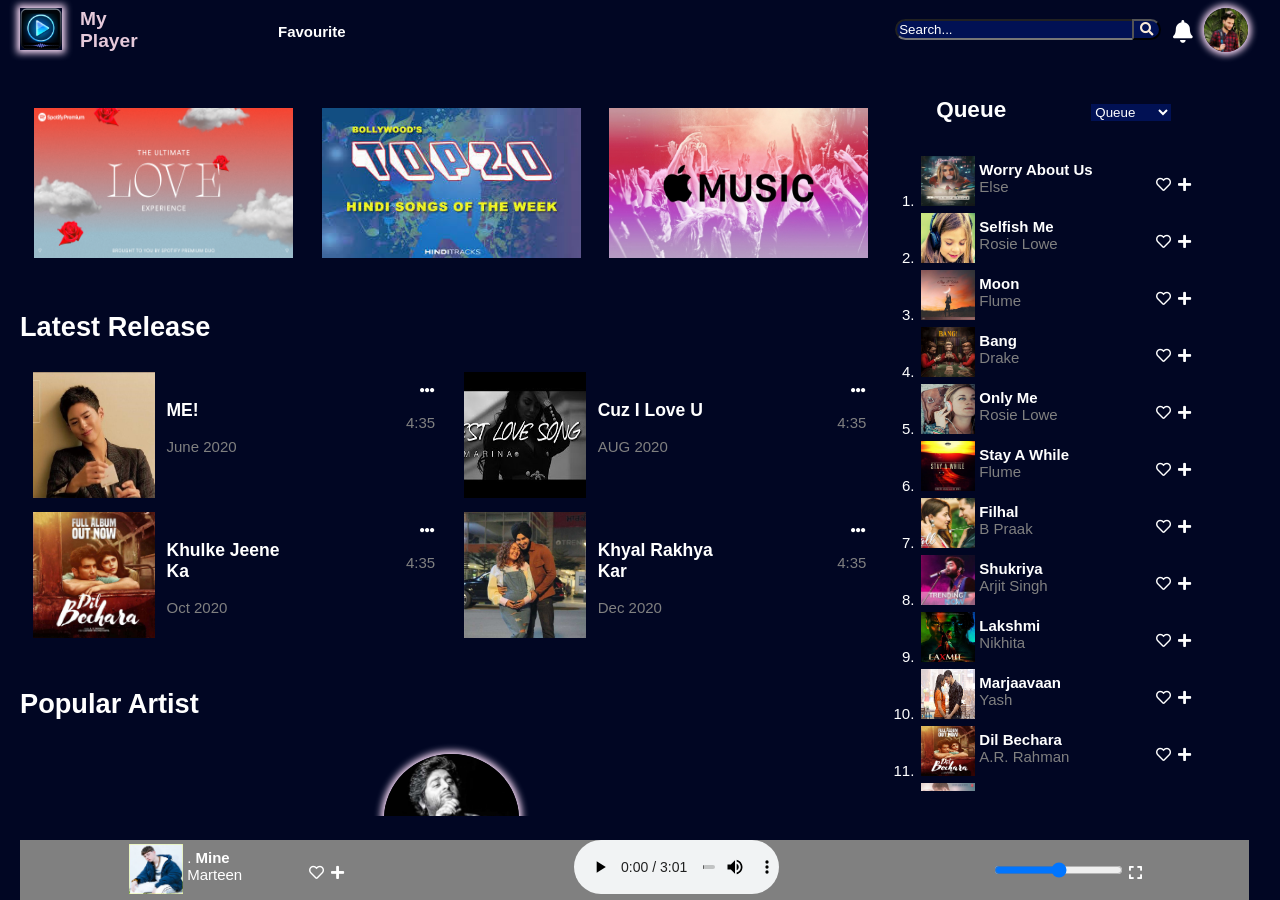
<file: index.html>
<!DOCTYPE html>
<html>
<head>
	<title>My Player</title>
	<!-- favicon -->
	<link rel="shortcut icon" type="image/x-icon" href="Images\music player logo.png">
	<!-- viewport meta tag for responsive design -->
	<meta charset="utf-8" name="viewport" content="width=device-width, initial-scale=1">
	<!-- CDN of font awesome for icon -->
	<link rel="stylesheet" href="https://use.fontawesome.com/releases/v5.5.0/css/all.css" integrity="sha384-B4dIYHKNBt8Bc12p+WXckhzcICo0wtJAoU8YZTY5qE0Id1GSseTk6S+L3BlXeVIU" crossorigin="anonymous">
	<!-- CDN of animate.css for animation -->
	<link
    rel="stylesheet"
    href="https://cdnjs.cloudflare.com/ajax/libs/animate.css/4.1.1/animate.min.css"
  />
	<!-- CSS file -->
	<link rel="stylesheet" type="text/css" href="Music-player.css">
</head>

<body>

	<header>
		<div id="header-container">

			<div id="left-part">
				<div id="music-logo-container">
					<div id="music-logo" class="common-box-shadow">
						<img src="Images\71pWU3VBc7L.png" alt="LOGO">
					</div>
					<div id="music-name">
						 My Player
					</div>
				</div>
				<div id="fovourite-container"> <p> Favourite </p> </div>
			</div>

			<div id="right-part">
				<div id="search-container">
					<form>
						<div>
							<input type="text" name="search" id="search" placeholder="Search...">
							<button type="submit"> <i class="fas fa-search"></i> </button>
						</div>
					</form>
				</div>
				<div id="bell-icon-container">
					<i class="fas fa-bell"></i>
				</div>
				<div id="dp-container">
					<img class="common-box-shadow" src="Images\profilepic.jpg" alt="DP">
				</div>
			</div>

		</div>
		<div id="bar">
			<a href="#aside"><i class="fas fa-bars"></i></a>
		</div>
	</header>

	<div id="content">
		<main>
			<section id="top">
				<div>
					<img src="Images\share_asset.png" alt="image">
				</div>
				<div>
					<img src="Images\images.jpg" alt="image">
				</div>
				<div>
					<img src="Images\apple-music.jpg" alt="image">
				</div>
			</section>


			<section id="latest-release">
				<div>
					<h1>Latest Release</h1>
				</div>
				<div class ="section-container">
					<div class="background-color-on-hovering">
						<div class="song-container">
							<div class="song-image">
								<img src="Images\640_maxresdefault_(1)_2020_08_11_17_20_04.jpg" alt="song-image">
								<div class="common-play-icon-on-hovering">
									<i class="fas fa-play"></i>
								</div>
							</div>
							<div class="song-name">
								<h3>ME!</h3>
								<p class="grey-color">June 2020</p>
							</div>
						</div>
						<div class="time-container">
							<div>
								<i class="fas fa-ellipsis-h"></i>
								<div class="more-option left-align animate__animated animate__zoomIn">
									<!-- <div class="right-align"><a href=""> <span>X</span> </a> <hr></div> -->
								
									<ul type="none">
										<li> <i class="fas fa-play"></i> Play Now</li>
										<li> <i class="fas fa-plus"></i> Add To Queue</li>
										<li> <i class="fas fa-heart"></i> Add To Favourites</li>
										<li> <i class="fas fa-info-circle"></i> Get Info</li>
									</ul>
								</div>
							</div>
							<p class="grey-color">4:35</p>
						</div>
						
					</div>
					<div class="background-color-on-hovering">
						<div class="song-container">
							<div class="song-image">
								<img src="Images\hqdefault.jpg" alt="song-image">
								<div class="common-play-icon-on-hovering">
									<i class="fas fa-play"></i>
								</div>
							</div>
							<div class="song-name">
								<h3>Cuz I Love U</h3>
								<p class="grey-color">AUG 2020</p>
							</div>
						</div>
						<div class="time-container">
							<div>
								<i class="fas fa-ellipsis-h"></i>
								<div class="more-option left-align animate__animated animate__zoomIn">
									<!-- <div class="right-align"><a href=""> <span>X</span> </a> <hr></div> -->
								
									<ul type="none">
										<li> <i class="fas fa-play"></i> Play Now</li>
										<li> <i class="fas fa-plus"></i> Add To Queue</li>
										<li> <i class="fas fa-heart"></i> Add To Favourites</li>
										<li> <i class="fas fa-info-circle"></i> Get Info</li>
									</ul>
								</div>
							</div>
							<p class="grey-color">4:35</p>
						</div>
					</div>
					<div class="background-color-on-hovering">
						<div class="song-container">
							<div class="song-image">
								<img src="Images\Khulke Jeene Ka Song Image From Movie Dil Bechara.jpg">
								<div class="common-play-icon-on-hovering">
									<i class="fas fa-play"></i>
								</div>
							</div>
							<div class="song-name">
								<h3>Khulke Jeene Ka</h3>
								<p class="grey-color">Oct 2020</p>
							</div>
						</div>
						<div class="time-container">
							<div>
								<i class="fas fa-ellipsis-h"></i>
								<div class="more-option left-align animate__animated animate__zoomIn">
									<!-- <div class="right-align"><a href=""> <span>X</span> </a> <hr></div> -->
								
									<ul type="none">
										<li> <i class="fas fa-play"></i> Play Now</li>
										<li> <i class="fas fa-plus"></i> Add To Queue</li>
										<li> <i class="fas fa-heart"></i> Add To Favourites</li>
										<li> <i class="fas fa-info-circle"></i> Get Info</li>
									</ul>
								</div>
							</div>
							<p class="grey-color">4:35</p>
						</div>
					</div>
					<div class="background-color-on-hovering">
						<div class="song-container">
							<div class="song-image">
								<img src="Images\neha-kakkar1608616332297.jpg" alt="song-image">
								<div class="common-play-icon-on-hovering">
									<i class="fas fa-play"></i>
								</div>
							</div>
							<div class="song-name">
								<h3>Khyal Rakhya Kar</h3>
								<p class="grey-color">Dec 2020</p>
							</div>
						</div>
						<div class="time-container">
							<div>
								<i class="fas fa-ellipsis-h"></i>
								<div class="more-option left-align animate__animated animate__zoomIn">
									<!-- <div class="right-align"><a href=""> <span>X</span> </a> <hr></div> -->
								
									<ul type="none">
										<li> <i class="fas fa-play"></i> Play Now</li>
										<li> <i class="fas fa-plus"></i> Add To Queue</li>
										<li> <i class="fas fa-heart"></i> Add To Favourites</li>
										<li> <i class="fas fa-info-circle"></i> Get Info</li>
									</ul>
								</div>
							</div>
							<p class="grey-color">4:35</p>
						</div>
					</div>
				</div>
			</section>


			<section id="popular-artist">
				<div>
					<h1> Popular Artist </h1>
				</div>
				<div class="common-container-of-main">
					<div class="center-align">
						<div class="image common-hovering-effect">
							<img class="common-box-shadow" src="Images\gettyimages-923478172.jpg" alt="image of artist">
							<a href="Linked screens\Popular Artist.html">
								<div class="common-play-icon-on-hovering white-color">
									<i class="fas fa-play"></i>
								</div>
							</a>
						</div>
						<span> <b>Edd Sheeran</b></span>
					</div>
					<div class="center-align">
						<div class="image common-hovering-effect">
							<img class="common-box-shadow" src="Images\eminem-review.jpg" alt="image of artist">
							<a href="Linked screens\Popular Artist.html">
								<div class="common-play-icon-on-hovering white-color">
									<i class="fas fa-play"></i>
								</div>
							</a>
						</div>
						<span> <b>Eminem</b></span>
					</div>
					<div class="center-align">
						<div class="image common-hovering-effect">
							<img class="common-box-shadow" src="Images\Neha-Kakkar-Singer-Wallpaper-18862.jpg" alt="image of artist">
							<a href="Linked screens\Popular Artist.html">
								<div class="common-play-icon-on-hovering white-color">
									<i class="fas fa-play"></i>
								</div>
							</a>
						</div>
						<span> <b>Neha Kakkar</b></span>
					</div>
					<div class="center-align">
						<div class="image common-hovering-effect">
							<img class="common-box-shadow" src="Images\unnamed.jpg" alt="image of artist">
							<a href="Linked screens\Popular Artist.html">
								<div class="common-play-icon-on-hovering white-color">
									<i class="fas fa-play"></i>
								</div>
							</a>
						</div>
						<span> <b>justin Bieber</b></span>
					</div>
					<div class="center-align">
						<div class="image common-hovering-effect">
							<img class="common-box-shadow" src="Images\image.jpg" alt="image of artist">
							<a href="Linked screens\Popular Artist.html">
								<div class="common-play-icon-on-hovering white-color">
									<i class="fas fa-play"></i>
								</div>
							</a>
						</div>
						<span> <b>Taylor Swift</b></span>
					</div>
					<div class="center-align">
						<div class="image common-hovering-effect">
							<img class="common-box-shadow" src="Images\pjimage-1524659025.jpg" alt="image of artist">
							<a href="Linked screens\Popular Artist.html">
								<div class="common-play-icon-on-hovering white-color">
									<i class="fas fa-play"></i>
								</div>
							</a>
						</div>
						<span> <b>Arjit Singh</b></span>
					</div>
				</div>
			</section>


			<section id="mood">
				<div class="grey-color">
					Swipe left to see more...--->>
				</div>
				<div class="overflowing-container">
					<div>
						<img src="Images\party.jpg" alt="party image">
						<p><b>Party</b></p>
					</div>
					<div>
						<img src="Images\road trip.jpg" alt="road trip image">
						<p><b>Road Trip</b></p>
					</div>
					<div>
						<img src="Images\dance.jpeg" alt="dance image">
						<p><b>Dance</b></p>
					</div>
					<div>
						<img src="Images\electronic.jpg" alt="electronic image">
						<p><b>Electric</b></p>
					</div>
					<div>
						<img src="Images\cool.jpg" alt="cool image">
						<p><b>Cool</b></p>
					</div>
				</div>
			</section>


			<section id="latest-english">
				<div>
					<h1> Latest English </h1>
				</div>
				<div class="common-container-of-main">
					<div>
						<div class="image common-hovering-effect">
							<img src="Images\300x300.jpg" alt="image of artist">
							<div class="common-play-icon-on-hovering">
								<i class="fas fa-play"></i>
							</div>
						</div>
						<span> <b>Stay A While</b></span> <br>
						<span class="grey-color">Dec 2020</span>
					</div>
					<div>
						<div class="image common-hovering-effect">
							<img src="Images\shutterstock_1619586861.jpg" alt="image of artist">
							<div class="common-play-icon-on-hovering">
								<i class="fas fa-play"></i>
							</div>
						</div>
						<span> <b>Only Me</b></span> <br>
						<span class="grey-color">Jan 2021</span>
					</div>
					<div>
						<div class="image common-hovering-effect">
							<img src="Images\170x170bb.png" alt="image of artist">
							<div class="common-play-icon-on-hovering">
								<i class="fas fa-play"></i>
							</div>
						</div>
						<span> <b>Bang</b></span> <br>
						<span class="grey-color">Dec 2020</span>
					</div>
					<div>
						<div class="image common-hovering-effect">
							<img src="Images\artworks-000228933396-f040rd-t500x500.jpg" alt="image of artist">
							<div class="common-play-icon-on-hovering">
								<i class="fas fa-play"></i>
							</div>
						</div>
						<span> <b>Moon</b></span> <br>
						<span class="grey-color">Jan 2021</span>
					</div>
					<div>
						<div class="image common-hovering-effect">
							<img src="Images\song-requests.jpg" alt="image of artist">
							<div class="common-play-icon-on-hovering">
								<i class="fas fa-play"></i>
							</div>
						</div>
						<span> <b>Selfish Me</b></span> <br>
						<span class="grey-color">Dec 2020</span>
					</div>
					<div>
						<div class="image common-hovering-effect">
							<img src="Images\break.jpg" alt="image of artist">
							<div class="common-play-icon-on-hovering">
								<i class="fas fa-play"></i>
							</div>
						</div>
						<span> <b>Break My Heart</b></span> <br>
						<span class="grey-color">Nov 2020</span>
					</div>
				</div>
			</section>


			<section id="latest-hindi">
				<div>
					<h1> Latest Hindi </h1>
				</div>
				<div class="common-container-of-main">
					<div>
						<div class="image common-hovering-effect">
							<img src="Images\freepressjournal_2019-11_df82d6e8-4a4d-4e8f-95b4-62842b6244fb_Untitled__2_.jpg" alt="image of artist">
							<div class="common-play-icon-on-hovering">
								<i class="fas fa-play"></i>
							</div>
						</div>
						<span> <b>Filhal</b></span> <br>
						<span class="grey-color">Jan 2020</span>
					</div>
					<div>
						<div class="image common-hovering-effect">
							<img src="Images\images (1).jpg" alt="image of artist">
							<div class="common-play-icon-on-hovering">
								<i class="fas fa-play"></i>
							</div>
						</div>
						<span> <b>Shukriya</b></span> <br>
						<span class="grey-color">Sept 2020</span>
					</div>
					<div>
						<div class="image common-hovering-effect">
							<img src="Images\laxmii-bomb-696x783.jpg" alt="image of artist">
							<div class="common-play-icon-on-hovering">
								<i class="fas fa-play"></i>
							</div>
						</div>
						<span> <b>Lakshmi</b></span> <br>
						<span class="grey-color">Nov 2020</span>
					</div>
					<div>
						<div class="image common-hovering-effect">
							<img src="Images\Aiyaary1.jpg" alt="image of artist">
							<div class="common-play-icon-on-hovering">
								<i class="fas fa-play"></i>
							</div>
						</div>
						<span> <b>Marjaavaan</b></span> <br>
						<span class="grey-color">Jan 2020</span>
					</div>
					<div>
						<div class="image common-hovering-effect">
							<img src="Images\Khulke Jeene Ka Song Image From Movie Dil Bechara.jpg" alt="image of artist">
							<div class="common-play-icon-on-hovering">
								<i class="fas fa-play"></i>
							</div>
						</div>
						<span> <b>Dil Bechara</b></span> <br>
						<span class="grey-color">Oct 2020</span>
					</div>
					<div>
						<div class="image common-hovering-effect">
							<img src="Images\id3Picture_797999819.jpg" alt="image of artist">
							<div class="common-play-icon-on-hovering">
								<i class="fas fa-play"></i>
							</div>
						</div>
						<span> <b>Pachtaoge</b></span> <br>
						<span class="grey-color">Feb 2020</span>
					</div>
				</div>
			</section>

		</main>

		<aside id="aside" class="animate__animated animate__zoomIn">
			<div id="playlist-header">
				<div id="queue">
					<h1> Queue </h1>
				</div>
				<div id="playlist-option">
					<select>
						<option selected> Queue </option>
						<option> Playlists </option>
						<option> Favourites </option>
					</select>
				</div>
				<div id="close-tab">
					<a href=""><span> X </span></a>
				</div>
			</div>

			<div id="playlist-container">
				<ol>
					<li>
					<div class="playlist background-color-on-hovering">
						<div class="playlist-song-container">
							<div class="playlist-image">
								<img src="Images\break.jpg" alt="image">
								<div class="common-play-icon-on-hovering">
									<i class="fas fa-play"></i>
								</div>
							</div>
							<div class="playlist-name">
								<b>Worry About Us</b> <br>
								<span class="grey-color"> Else </span>
							</div>
						</div>
						<div class="playlist-add-to">
							<i class="far fa-heart"></i>
							<i class="fas fa-plus"></i>
						</div>
					</div>
					</li>

					<li>
					<div class="playlist background-color-on-hovering">
						<div class="playlist-song-container">
							<div class="playlist-image">
								<img src="Images\song-requests.jpg" alt="image">
								<div class="common-play-icon-on-hovering">
									<i class="fas fa-play"></i>
								</div>
							</div>
							<div class="playlist-name">
								<b>Selfish Me</b> <br>
								<span class="grey-color"> Rosie Lowe </span>
							</div>
						</div>
						<div class="playlist-add-to">
							<i class="far fa-heart"></i>
							<i class="fas fa-plus"></i>
						</div>
					</div>
					</li>

					<li>
					<div class="playlist background-color-on-hovering">
						<div class="playlist-song-container">
							<div class="playlist-image">
								<img src="Images\artworks-000228933396-f040rd-t500x500.jpg" alt="image">
								<div class="common-play-icon-on-hovering">
									<i class="fas fa-play"></i>
								</div>
							</div>
							<div class="playlist-name">
								<b>Moon</b> <br>
								<span class="grey-color"> Flume </span>
							</div>
						</div>
						<div class="playlist-add-to">
							<i class="far fa-heart"></i>
							<i class="fas fa-plus"></i>
						</div>
					</div>
					</li>

					<li>
					<div class="playlist background-color-on-hovering">
						<div class="playlist-song-container">
							<div class="playlist-image">
								<img src="Images\170x170bb.png" alt="image">
								<div class="common-play-icon-on-hovering">
									<i class="fas fa-play"></i>
								</div>
							</div>
							<div class="playlist-name">
								<b>Bang</b> <br>
								<span class="grey-color"> Drake </span>
							</div>
						</div>
						<div class="playlist-add-to">
							<i class="far fa-heart"></i>
							<i class="fas fa-plus"></i>
						</div>
					</div>
					</li>

					<li>
					<div class="playlist background-color-on-hovering">
						<div class="playlist-song-container">
							<div class="playlist-image">
								<img src="Images\shutterstock_1619586861.jpg" alt="image">
								<div class="common-play-icon-on-hovering">
									<i class="fas fa-play"></i>
								</div>
							</div>
							<div class="playlist-name">
								<b>Only Me</b> <br>
								<span class="grey-color"> Rosie Lowe </span>
							</div>
						</div>
						<div class="playlist-add-to">
							<i class="far fa-heart"></i>
							<i class="fas fa-plus"></i>
						</div>
					</div>
					</li>

					<li>
					<div class="playlist background-color-on-hovering">
						<div class="playlist-song-container">
							<div class="playlist-image">
								<img src="Images\300x300.jpg" alt="image">
								<div class="common-play-icon-on-hovering">
									<i class="fas fa-play"></i>
								</div>
							</div>
							<div class="playlist-name">
								<b>Stay A While</b> <br>
								<span class="grey-color"> Flume </span>
							</div>
						</div>
						<div class="playlist-add-to">
							<i class="far fa-heart"></i>
							<i class="fas fa-plus"></i>
						</div>
					</div>
					</li>

					<li>
					<div class="playlist background-color-on-hovering">
						<div class="playlist-song-container">
							<div class="playlist-image">
								<img src="Images\freepressjournal_2019-11_df82d6e8-4a4d-4e8f-95b4-62842b6244fb_Untitled__2_.jpg" alt="image">
								<div class="common-play-icon-on-hovering">
									<i class="fas fa-play"></i>
								</div>
							</div>
							<div class="playlist-name">
								<b>Filhal</b> <br>
								<span class="grey-color"> B Praak </span>
							</div>
						</div>
						<div class="playlist-add-to">
							<i class="far fa-heart"></i>
							<i class="fas fa-plus"></i>
						</div>
					</div>
					</li>

					<li>
					<div class="playlist background-color-on-hovering">
						<div class="playlist-song-container">
							<div class="playlist-image">
								<img src="Images\images (1).jpg" alt="image">
								<div class="common-play-icon-on-hovering">
									<i class="fas fa-play"></i>
								</div>
							</div>
							<div class="playlist-name">
								<b>Shukriya</b> <br>
								<span class="grey-color"> Arjit Singh </span>
							</div>
						</div>
						<div class="playlist-add-to">
							<i class="far fa-heart"></i>
							<i class="fas fa-plus"></i>
						</div>
					</div>
					</li>

					<li>
					<div class="playlist background-color-on-hovering">
						<div class="playlist-song-container">
							<div class="playlist-image">
								<img src="Images\laxmii-bomb-696x783.jpg" alt="image">
								<div class="common-play-icon-on-hovering">
									<i class="fas fa-play"></i>
								</div>
							</div>
							<div class="playlist-name">
								<b>Lakshmi</b> <br>
								<span class="grey-color"> Nikhita </span>
							</div>
						</div>
						<div class="playlist-add-to">
							<i class="far fa-heart"></i>
							<i class="fas fa-plus"></i>
						</div>
					</div>
					</li>

					<li>
					<div class="playlist background-color-on-hovering">
						<div class="playlist-song-container">
							<div class="playlist-image">
								<img src="Images\Aiyaary1.jpg" alt="image">
								<div class="common-play-icon-on-hovering">
									<i class="fas fa-play"></i>
								</div>
							</div>
							<div class="playlist-name">
								<b>Marjaavaan</b> <br>
								<span class="grey-color"> Yash </span>
							</div>
						</div>
						<div class="playlist-add-to">
							<i class="far fa-heart"></i>
							<i class="fas fa-plus"></i>
						</div>
					</div>
					</li>

					<li>
					<div class="playlist background-color-on-hovering">
						<div class="playlist-song-container">
							<div class="playlist-image">
								<img src="Images\Khulke Jeene Ka Song Image From Movie Dil Bechara.jpg" alt="image">
								<div class="common-play-icon-on-hovering">
									<i class="fas fa-play"></i>
								</div>
							</div>
							<div class="playlist-name">
								<b>Dil Bechara</b> <br>
								<span class="grey-color"> A.R. Rahman </span>
							</div>
						</div>
						<div class="playlist-add-to">
							<i class="far fa-heart"></i>
							<i class="fas fa-plus"></i>
						</div>
					</div>
					</li>

					<li>
					<div class="playlist background-color-on-hovering">
						<div class="playlist-song-container">
							<div class="playlist-image">
								<img src="Images\id3Picture_797999819.jpg" alt="image">
								<div class="common-play-icon-on-hovering">
									<i class="fas fa-play"></i>
								</div>
							</div>
							<div class="playlist-name">
								<b>Pachtaoge</b> <br>
								<span class="grey-color"> Arijit Singh </span>
							</div>
						</div>
						<div class="playlist-add-to">
							<i class="far fa-heart"></i>
							<i class="fas fa-plus"></i>
						</div>
					</div>
					</li>

					<li>
					<div class="playlist background-color-on-hovering">
						<div class="playlist-song-container">
							<div class="playlist-image">
								<img src="Images\neha-kakkar1608616332297.jpg" alt="song-image">
								<div class="common-play-icon-on-hovering">
									<i class="fas fa-play"></i>
								</div>
							</div>
							<div class="playlist-name">
								<b>Khyal Rakhya Kar</b> <br>
								<span class="grey-color"> Neha Kakkar </span>
							</div>
						</div>
						<div class="playlist-add-to">
							<i class="far fa-heart"></i>
							<i class="fas fa-plus"></i>
						</div>
					</div>
					</li>

					<li>
					<div class="playlist background-color-on-hovering">
						<div class="playlist-song-container">
							<div class="playlist-image">
								<img src="Images\640_maxresdefault_(1)_2020_08_11_17_20_04.jpg" alt="song-image">
								<div class="common-play-icon-on-hovering">
									<i class="fas fa-play"></i>
								</div>
							</div>
							<div class="playlist-name">
								<b>ME!</b> <br>
								<span class="grey-color"> Else </span>
							</div>
						</div>
						<div class="playlist-add-to">
							<i class="far fa-heart"></i>
							<i class="fas fa-plus"></i>
						</div>
					</div>
					</li>

				</ol>
			</div>
			
		</aside>
	</div>

	<footer id="footer">
		<div class="playlist">
			<div class="playlist-song-container">
				<div class="playlist-image">
					<img src="Images\marteen.jpg" alt="song-image">
					<div class="common-play-icon-on-hovering">
						<i class="far fa-pause-circle"></i>
					</div>
				</div>
				<div class="playlist-name">.
					<b>Mine</b> <br>
					Marteen
				</div>
			</div>
			<div class="playlist-add-to">
				<i class="far fa-heart"></i>
				<i class="fas fa-plus"></i>
			</div>
		</div>

		<div id="audio">
			<audio controls autoplay>
				<source src="Song\Marteen.mp3" type="audio/mp3">
					Your browser does not support the audio element.
			</audio>
		</div>
			
		<div id="volume">
			<input type="range">
			<i class="fas fa-expand"></i>
		</div>
	</footer>

</body>
</html>
</file>
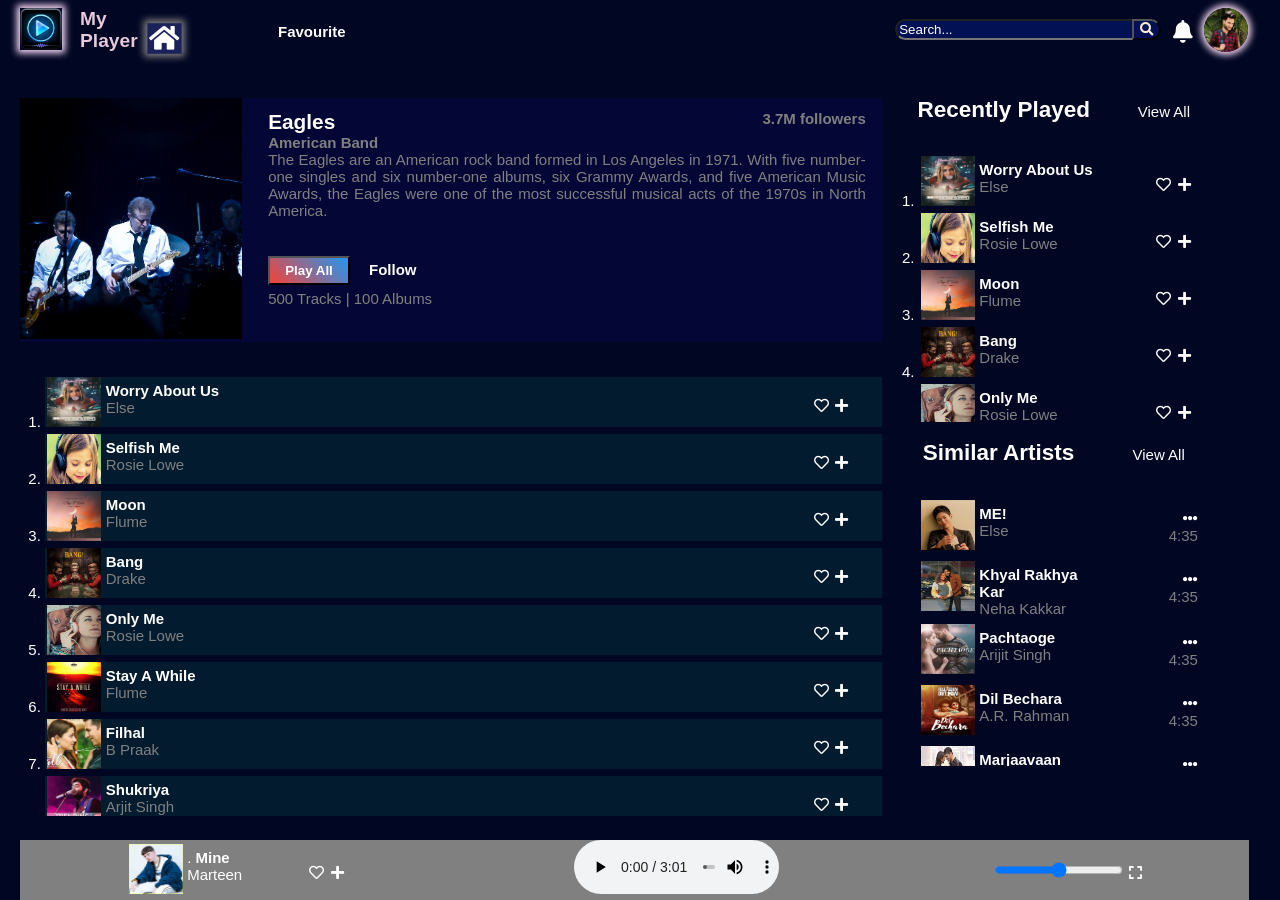
<file: Linked screens/Popular Artist.html>
<!DOCTYPE html>
<html>
<head>
	<title>Popular Artist</title>
	<!-- favicon -->
	<link rel="shortcut icon" type="image/x-icon" href="Images\music player logo.png">
	<!-- viewport meta tag for responsive design -->
	<meta charset="utf-8" name="viewport" content="width=device-width, initial-scale=1">
	<!-- CDN of font awesome for icon -->
	<link rel="stylesheet" href="https://use.fontawesome.com/releases/v5.5.0/css/all.css" integrity="sha384-B4dIYHKNBt8Bc12p+WXckhzcICo0wtJAoU8YZTY5qE0Id1GSseTk6S+L3BlXeVIU" crossorigin="anonymous">
	<!-- CDN of animate.css for animation -->
	<link
    rel="stylesheet"
    href="https://cdnjs.cloudflare.com/ajax/libs/animate.css/4.1.1/animate.min.css"
  />
	<!-- CSS file -->
	<link rel="stylesheet" type="text/css" href="Popular-Artist.css">
</head>

<body>

	<header>
		<div id="header-container">

			<div id="left-part">
				<div id="music-logo-container">
					<div id="music-logo" class="common-box-shadow">
						<img src="Images\71pWU3VBc7L.png" alt="LOGO">
					</div>
					<div id="music-name">
						 My Player
					</div>
				</div>
				<div id="fovourite-container"> <p> Favourite </p> </div>
			</div>

			<div id="right-part">
				<div id="search-container">
					<form>
						<div>
							<input type="text" name="search" id="search" placeholder="Search...">
							<button type="submit"> <i class="fas fa-search"></i> </button>
						</div>
					</form>
				</div>
				<div id="bell-icon-container">
					<i class="fas fa-bell"></i>
				</div>
				<div id="dp-container">
					<img class="common-box-shadow" src="Images\profilepic.jpg" alt="DP">
				</div>
			</div>

		</div>
		<div id="bar">
			<a href="#aside"><i class="fas fa-bars"></i></a>
		</div>
		<!-- <a href="./Music-player.html" id="home" >
			<div class=fas-fa>
				<i class="fas fa-home"></i>
			</div>
		</a> -->
		<div id="home">
			<a href="../Music player.html"><i class="fas fa-home"></i></a>
		</div>
	</header>

	<div id="content">
		<main>
			<section id="about" class="animate__animated animate__zoomIn">
				<div class="section-container">
					<div id="artist-image">
						<img src="Images\Eagles.jpg">
					</div>
					<div id="artist-details">
						<div id="upper-part">
							<div id="band-heading">
								<div id="band-name">
									<b>Eagles</b>
								</div>
								<div class="grey-color"><b>3.7M followers</b></div>
							</div>
							<div id="band-details" class="grey-color">
								<span> <b>American Band</b> </span> <br>
								The Eagles are an American rock band formed in Los Angeles in 1971. With five number-one singles and six number-one albums, six Grammy Awards, and five American Music Awards, the Eagles were one of the most successful musical acts of the 1970s in North America.
							</div>
						</div>
						<div id="lower-part">
							<button type="button"> <b>Play All</b> </button>
							<span> <b>Follow</b> </span> <br>
							<span class="grey-color"> 500 Tracks | 100 Albums</span>
						</div>
					</div>
				</div>
			</section>

			<section id="main-playlist" class="animate__animated animate__zoomIn">
				<div class="playlist-container">
					<ol>
					<li>
					<div class="playlist background-color-on-hovering">
						<div class="playlist-song-container">
							<div class="playlist-image">
								<img src="Images\break.jpg" alt="image">
								<div class="common-play-icon-on-hovering">
									<i class="fas fa-play"></i>
								</div>
							</div>
							<div class="playlist-name">
								<b>Worry About Us</b> <br>
								<span class="grey-color"> Else </span>
							</div>
						</div>
						<div class="playlist-add-to">
							<i class="far fa-heart"></i>
							<i class="fas fa-plus"></i>
						</div>
					</div>
					</li>

					<li>
					<div class="playlist background-color-on-hovering">
						<div class="playlist-song-container">
							<div class="playlist-image">
								<img src="Images\song-requests.jpg" alt="image">
								<div class="common-play-icon-on-hovering">
									<i class="fas fa-play"></i>
								</div>
							</div>
							<div class="playlist-name">
								<b>Selfish Me</b> <br>
								<span class="grey-color"> Rosie Lowe </span>
							</div>
						</div>
						<div class="playlist-add-to">
							<i class="far fa-heart"></i>
							<i class="fas fa-plus"></i>
						</div>
					</div>
					</li>

					<li>
					<div class="playlist background-color-on-hovering">
						<div class="playlist-song-container">
							<div class="playlist-image">
								<img src="Images\artworks-000228933396-f040rd-t500x500.jpg" alt="image">
								<div class="common-play-icon-on-hovering">
									<i class="fas fa-play"></i>
								</div>
							</div>
							<div class="playlist-name">
								<b>Moon</b> <br>
								<span class="grey-color"> Flume </span>
							</div>
						</div>
						<div class="playlist-add-to">
							<i class="far fa-heart"></i>
							<i class="fas fa-plus"></i>
						</div>
					</div>
					</li>

					<li>
					<div class="playlist background-color-on-hovering">
						<div class="playlist-song-container">
							<div class="playlist-image">
								<img src="Images\170x170bb.png" alt="image">
								<div class="common-play-icon-on-hovering">
									<i class="fas fa-play"></i>
								</div>
							</div>
							<div class="playlist-name">
								<b>Bang</b> <br>
								<span class="grey-color"> Drake </span>
							</div>
						</div>
						<div class="playlist-add-to">
							<i class="far fa-heart"></i>
							<i class="fas fa-plus"></i>
						</div>
					</div>
					</li>

					<li>
					<div class="playlist background-color-on-hovering">
						<div class="playlist-song-container">
							<div class="playlist-image">
								<img src="Images\shutterstock_1619586861.jpg" alt="image">
								<div class="common-play-icon-on-hovering">
									<i class="fas fa-play"></i>
								</div>
							</div>
							<div class="playlist-name">
								<b>Only Me</b> <br>
								<span class="grey-color"> Rosie Lowe </span>
							</div>
						</div>
						<div class="playlist-add-to">
							<i class="far fa-heart"></i>
							<i class="fas fa-plus"></i>
						</div>
					</div>
					</li>

					<li>
					<div class="playlist background-color-on-hovering">
						<div class="playlist-song-container">
							<div class="playlist-image">
								<img src="Images\300x300.jpg" alt="image">
								<div class="common-play-icon-on-hovering">
									<i class="fas fa-play"></i>
								</div>
							</div>
							<div class="playlist-name">
								<b>Stay A While</b> <br>
								<span class="grey-color"> Flume </span>
							</div>
						</div>
						<div class="playlist-add-to">
							<i class="far fa-heart"></i>
							<i class="fas fa-plus"></i>
						</div>
					</div>
					</li>

					<li>
					<div class="playlist background-color-on-hovering">
						<div class="playlist-song-container">
							<div class="playlist-image">
								<img src="Images\freepressjournal_2019-11_df82d6e8-4a4d-4e8f-95b4-62842b6244fb_Untitled__2_.jpg" alt="image">
								<div class="common-play-icon-on-hovering">
									<i class="fas fa-play"></i>
								</div>
							</div>
							<div class="playlist-name">
								<b>Filhal</b> <br>
								<span class="grey-color"> B Praak </span>
							</div>
						</div>
						<div class="playlist-add-to">
							<i class="far fa-heart"></i>
							<i class="fas fa-plus"></i>
						</div>
					</div>
					</li>

					<li>
					<div class="playlist background-color-on-hovering">
						<div class="playlist-song-container">
							<div class="playlist-image">
								<img src="Images\images (1).jpg" alt="image">
								<div class="common-play-icon-on-hovering">
									<i class="fas fa-play"></i>
								</div>
							</div>
							<div class="playlist-name">
								<b>Shukriya</b> <br>
								<span class="grey-color"> Arjit Singh </span>
							</div>
						</div>
						<div class="playlist-add-to">
							<i class="far fa-heart"></i>
							<i class="fas fa-plus"></i>
						</div>
					</div>
					</li>

					<li>
					<div class="playlist background-color-on-hovering">
						<div class="playlist-song-container">
							<div class="playlist-image">
								<img src="Images\laxmii-bomb-696x783.jpg" alt="image">
								<div class="common-play-icon-on-hovering">
									<i class="fas fa-play"></i>
								</div>
							</div>
							<div class="playlist-name">
								<b>Lakshmi</b> <br>
								<span class="grey-color"> Nikhita </span>
							</div>
						</div>
						<div class="playlist-add-to">
							<i class="far fa-heart"></i>
							<i class="fas fa-plus"></i>
						</div>
					</div>
					</li>

					<li>
					<div class="playlist background-color-on-hovering">
						<div class="playlist-song-container">
							<div class="playlist-image">
								<img src="Images\Aiyaary1.jpg" alt="image">
								<div class="common-play-icon-on-hovering">
									<i class="fas fa-play"></i>
								</div>
							</div>
							<div class="playlist-name">
								<b>Marjaavaan</b> <br>
								<span class="grey-color"> Yash </span>
							</div>
						</div>
						<div class="playlist-add-to">
							<i class="far fa-heart"></i>
							<i class="fas fa-plus"></i>
						</div>
					</div>
					</li>

					<li>
					<div class="playlist background-color-on-hovering">
						<div class="playlist-song-container">
							<div class="playlist-image">
								<img src="Images\Khulke Jeene Ka Song Image From Movie Dil Bechara.jpg" alt="image">
								<div class="common-play-icon-on-hovering">
									<i class="fas fa-play"></i>
								</div>
							</div>
							<div class="playlist-name">
								<b>Dil Bechara</b> <br>
								<span class="grey-color"> A.R. Rahman </span>
							</div>
						</div>
						<div class="playlist-add-to">
							<i class="far fa-heart"></i>
							<i class="fas fa-plus"></i>
						</div>
					</div>
					</li>

					<li>
					<div class="playlist background-color-on-hovering">
						<div class="playlist-song-container">
							<div class="playlist-image">
								<img src="Images\id3Picture_797999819.jpg" alt="image">
								<div class="common-play-icon-on-hovering">
									<i class="fas fa-play"></i>
								</div>
							</div>
							<div class="playlist-name">
								<b>Pachtaoge</b> <br>
								<span class="grey-color"> Arijit Singh </span>
							</div>
						</div>
						<div class="playlist-add-to">
							<i class="far fa-heart"></i>
							<i class="fas fa-plus"></i>
						</div>
					</div>
					</li>

					<li>
					<div class="playlist background-color-on-hovering">
						<div class="playlist-song-container">
							<div class="playlist-image">
								<img src="Images\neha-kakkar1608616332297.jpg" alt="song-image">
								<div class="common-play-icon-on-hovering">
									<i class="fas fa-play"></i>
								</div>
							</div>
							<div class="playlist-name">
								<b>Khyal Rakhya Kar</b> <br>
								<span class="grey-color"> Neha Kakkar </span>
							</div>
						</div>
						<div class="playlist-add-to">
							<i class="far fa-heart"></i>
							<i class="fas fa-plus"></i>
						</div>
					</div>
					</li>

					<li>
					<div class="playlist background-color-on-hovering">
						<div class="playlist-song-container">
							<div class="playlist-image">
								<img src="Images\640_maxresdefault_(1)_2020_08_11_17_20_04.jpg" alt="song-image">
								<div class="common-play-icon-on-hovering">
									<i class="fas fa-play"></i>
								</div>
							</div>
							<div class="playlist-name">
								<b>ME!</b> <br>
								<span class="grey-color"> Else </span>
							</div>
						</div>
						<div class="playlist-add-to">
							<i class="far fa-heart"></i>
							<i class="fas fa-plus"></i>
						</div>
					</div>
					</li>

				</ol>
				</div>
			</section>
		</main>

		<aside id="aside" class="animate__animated animate__zoomIn">
			<div class="playlist-header">
				<div>
					<h1> Recently Played </h1>
				</div>
				<div>
					View All
				</div>
				<div id="close-tab">
					<a href=""><span> X </span></a>
				</div>
			</div>
			<div class="playlist-container">
				<ol>
					<li>
					<div class="playlist background-color-on-hovering">
						<div class="playlist-song-container">
							<div class="playlist-image">
								<img src="Images\break.jpg" alt="image">
								<div class="common-play-icon-on-hovering">
									<i class="fas fa-play"></i>
								</div>
							</div>
							<div class="playlist-name">
								<b>Worry About Us</b> <br>
								<span class="grey-color"> Else </span>
							</div>
						</div>
						<div class="playlist-add-to">
							<i class="far fa-heart"></i>
							<i class="fas fa-plus"></i>
						</div>
					</div>
					</li>

					<li>
					<div class="playlist background-color-on-hovering">
						<div class="playlist-song-container">
							<div class="playlist-image">
								<img src="Images\song-requests.jpg" alt="image">
								<div class="common-play-icon-on-hovering">
									<i class="fas fa-play"></i>
								</div>
							</div>
							<div class="playlist-name">
								<b>Selfish Me</b> <br>
								<span class="grey-color"> Rosie Lowe </span>
							</div>
						</div>
						<div class="playlist-add-to">
							<i class="far fa-heart"></i>
							<i class="fas fa-plus"></i>
						</div>
					</div>
					</li>

					<li>
					<div class="playlist background-color-on-hovering">
						<div class="playlist-song-container">
							<div class="playlist-image">
								<img src="Images\artworks-000228933396-f040rd-t500x500.jpg" alt="image">
								<div class="common-play-icon-on-hovering">
									<i class="fas fa-play"></i>
								</div>
							</div>
							<div class="playlist-name">
								<b>Moon</b> <br>
								<span class="grey-color"> Flume </span>
							</div>
						</div>
						<div class="playlist-add-to">
							<i class="far fa-heart"></i>
							<i class="fas fa-plus"></i>
						</div>
					</div>
					</li>

					<li>
					<div class="playlist background-color-on-hovering">
						<div class="playlist-song-container">
							<div class="playlist-image">
								<img src="Images\170x170bb.png" alt="image">
								<div class="common-play-icon-on-hovering">
									<i class="fas fa-play"></i>
								</div>
							</div>
							<div class="playlist-name">
								<b>Bang</b> <br>
								<span class="grey-color"> Drake </span>
							</div>
						</div>
						<div class="playlist-add-to">
							<i class="far fa-heart"></i>
							<i class="fas fa-plus"></i>
						</div>
					</div>
					</li>

					<li>
					<div class="playlist background-color-on-hovering">
						<div class="playlist-song-container">
							<div class="playlist-image">
								<img src="Images\shutterstock_1619586861.jpg" alt="image">
								<div class="common-play-icon-on-hovering">
									<i class="fas fa-play"></i>
								</div>
							</div>
							<div class="playlist-name">
								<b>Only Me</b> <br>
								<span class="grey-color"> Rosie Lowe </span>
							</div>
						</div>
						<div class="playlist-add-to">
							<i class="far fa-heart"></i>
							<i class="fas fa-plus"></i>
						</div>
					</div>
					</li>

					<li>
					<div class="playlist background-color-on-hovering">
						<div class="playlist-song-container">
							<div class="playlist-image">
								<img src="Images\300x300.jpg" alt="image">
								<div class="common-play-icon-on-hovering">
									<i class="fas fa-play"></i>
								</div>
							</div>
							<div class="playlist-name">
								<b>Stay A While</b> <br>
								<span class="grey-color"> Flume </span>
							</div>
						</div>
						<div class="playlist-add-to">
							<i class="far fa-heart"></i>
							<i class="fas fa-plus"></i>
						</div>
					</div>
					</li>

					<li>
					<div class="playlist background-color-on-hovering">
						<div class="playlist-song-container">
							<div class="playlist-image">
								<img src="Images\freepressjournal_2019-11_df82d6e8-4a4d-4e8f-95b4-62842b6244fb_Untitled__2_.jpg" alt="image">
								<div class="common-play-icon-on-hovering">
									<i class="fas fa-play"></i>
								</div>
							</div>
							<div class="playlist-name">
								<b>Filhal</b> <br>
								<span class="grey-color"> B Praak </span>
							</div>
						</div>
						<div class="playlist-add-to">
							<i class="far fa-heart"></i>
							<i class="fas fa-plus"></i>
						</div>
					</div>
					</li>

					<li>
					<div class="playlist background-color-on-hovering">
						<div class="playlist-song-container">
							<div class="playlist-image">
								<img src="Images\images (1).jpg" alt="image">
								<div class="common-play-icon-on-hovering">
									<i class="fas fa-play"></i>
								</div>
							</div>
							<div class="playlist-name">
								<b>Shukriya</b> <br>
								<span class="grey-color"> Arjit Singh </span>
							</div>
						</div>
						<div class="playlist-add-to">
							<i class="far fa-heart"></i>
							<i class="fas fa-plus"></i>
						</div>
					</div>
					</li>

					<li>
					<div class="playlist background-color-on-hovering">
						<div class="playlist-song-container">
							<div class="playlist-image">
								<img src="Images\laxmii-bomb-696x783.jpg" alt="image">
								<div class="common-play-icon-on-hovering">
									<i class="fas fa-play"></i>
								</div>
							</div>
							<div class="playlist-name">
								<b>Lakshmi</b> <br>
								<span class="grey-color"> Nikhita </span>
							</div>
						</div>
						<div class="playlist-add-to">
							<i class="far fa-heart"></i>
							<i class="fas fa-plus"></i>
						</div>
					</div>
					</li>

					<li>
					<div class="playlist background-color-on-hovering">
						<div class="playlist-song-container">
							<div class="playlist-image">
								<img src="Images\Aiyaary1.jpg" alt="image">
								<div class="common-play-icon-on-hovering">
									<i class="fas fa-play"></i>
								</div>
							</div>
							<div class="playlist-name">
								<b>Marjaavaan</b> <br>
								<span class="grey-color"> Yash </span>
							</div>
						</div>
						<div class="playlist-add-to">
							<i class="far fa-heart"></i>
							<i class="fas fa-plus"></i>
						</div>
					</div>
					</li>

					<li>
					<div class="playlist background-color-on-hovering">
						<div class="playlist-song-container">
							<div class="playlist-image">
								<img src="Images\Khulke Jeene Ka Song Image From Movie Dil Bechara.jpg" alt="image">
								<div class="common-play-icon-on-hovering">
									<i class="fas fa-play"></i>
								</div>
							</div>
							<div class="playlist-name">
								<b>Dil Bechara</b> <br>
								<span class="grey-color"> A.R. Rahman </span>
							</div>
						</div>
						<div class="playlist-add-to">
							<i class="far fa-heart"></i>
							<i class="fas fa-plus"></i>
						</div>
					</div>
					</li>

					<li>
					<div class="playlist background-color-on-hovering">
						<div class="playlist-song-container">
							<div class="playlist-image">
								<img src="Images\id3Picture_797999819.jpg" alt="image">
								<div class="common-play-icon-on-hovering">
									<i class="fas fa-play"></i>
								</div>
							</div>
							<div class="playlist-name">
								<b>Pachtaoge</b> <br>
								<span class="grey-color"> Arijit Singh </span>
							</div>
						</div>
						<div class="playlist-add-to">
							<i class="far fa-heart"></i>
							<i class="fas fa-plus"></i>
						</div>
					</div>
					</li>

					<li>
					<div class="playlist background-color-on-hovering">
						<div class="playlist-song-container">
							<div class="playlist-image">
								<img src="Images\neha-kakkar1608616332297.jpg" alt="song-image">
								<div class="common-play-icon-on-hovering">
									<i class="fas fa-play"></i>
								</div>
							</div>
							<div class="playlist-name">
								<b>Khyal Rakhya Kar</b> <br>
								<span class="grey-color"> Neha Kakkar </span>
							</div>
						</div>
						<div class="playlist-add-to">
							<i class="far fa-heart"></i>
							<i class="fas fa-plus"></i>
						</div>
					</div>
					</li>

					<li>
					<div class="playlist background-color-on-hovering">
						<div class="playlist-song-container">
							<div class="playlist-image">
								<img src="Images\640_maxresdefault_(1)_2020_08_11_17_20_04.jpg" alt="song-image">
								<div class="common-play-icon-on-hovering">
									<i class="fas fa-play"></i>
								</div>
							</div>
							<div class="playlist-name">
								<b>ME!</b> <br>
								<span class="grey-color"> Else </span>
							</div>
						</div>
						<div class="playlist-add-to">
							<i class="far fa-heart"></i>
							<i class="fas fa-plus"></i>
						</div>
					</div>
					</li>

				</ol>
			</div>

			<div class="playlist-header">
				<div>
					<h1> Similar Artists </h1>
				</div>
				<div>
					View All
				</div>
			</div>
			<div class="playlist-container">
				<ul type="none">
					<li>
					<div class="playlist background-color-on-hovering">
						<div class="playlist-song-container">
							<div class="playlist-image">
								<img src="Images\640_maxresdefault_(1)_2020_08_11_17_20_04.jpg" alt="song-image">
								<div class="common-play-icon-on-hovering">
									<i class="fas fa-play"></i>
								</div>
							</div>
							<div class="playlist-name">
								<b>ME!</b> <br>
								<span class="grey-color"> Else </span>
							</div>
						</div>
						<div class="time-container">
							<div>
								<i class="fas fa-ellipsis-h"></i>
								<div class="more-option left-align animate__animated animate__zoomIn">
									<!-- <div class="right-align"><a href=""> <span>X</span> </a> <hr></div> -->
								
									<ul type="none">
										<li> <i class="fas fa-play"></i> Play Now</li>
										<li> <i class="fas fa-plus"></i> Add To Queue</li>
										<li> <i class="fas fa-heart"></i> Add To Favourites</li>
										<li> <i class="fas fa-info-circle"></i> Get Info</li>
									</ul>
								</div>
							</div>
							<span class="grey-color">4:35</span>
						</div>
					</div>
					</li>

					<li>
					<div class="playlist background-color-on-hovering">
						<div class="playlist-song-container">
							<div class="playlist-image">
								<img src="Images\neha-kakkar1608616332297.jpg" alt="song-image">
								<div class="common-play-icon-on-hovering">
									<i class="fas fa-play"></i>
								</div>
							</div>
							<div class="playlist-name">
								<b>Khyal Rakhya Kar</b> <br>
								<span class="grey-color"> Neha Kakkar </span>
							</div>
						</div>
						<div class="time-container">
							<div>
								<i class="fas fa-ellipsis-h"></i>
								<div class="more-option left-align animate__animated animate__zoomIn">
									<!-- <div class="right-align"><a href=""> <span>X</span> </a> <hr></div> -->
								
									<ul type="none">
										<li> <i class="fas fa-play"></i> Play Now</li>
										<li> <i class="fas fa-plus"></i> Add To Queue</li>
										<li> <i class="fas fa-heart"></i> Add To Favourites</li>
										<li> <i class="fas fa-info-circle"></i> Get Info</li>
									</ul>
								</div>
							</div>
							<span class="grey-color">4:35</span>
						</div>
					</div>
					</li>

					<li>
					<div class="playlist background-color-on-hovering">
						<div class="playlist-song-container">
							<div class="playlist-image">
								<img src="Images\id3Picture_797999819.jpg" alt="image">
								<div class="common-play-icon-on-hovering">
									<i class="fas fa-play"></i>
								</div>
							</div>
							<div class="playlist-name">
								<b>Pachtaoge</b> <br>
								<span class="grey-color"> Arijit Singh </span>
							</div>
						</div>
						<div class="time-container">
							<div>
								<i class="fas fa-ellipsis-h"></i>
								<div class="more-option left-align animate__animated animate__zoomIn">
									<!-- <div class="right-align"><a href=""> <span>X</span> </a> <hr></div> -->
								
									<ul type="none">
										<li> <i class="fas fa-play"></i> Play Now</li>
										<li> <i class="fas fa-plus"></i> Add To Queue</li>
										<li> <i class="fas fa-heart"></i> Add To Favourites</li>
										<li> <i class="fas fa-info-circle"></i> Get Info</li>
									</ul>
								</div>
							</div>
							<span class="grey-color">4:35</span>
						</div>
					</div>
					</li>

					<li>
					<div class="playlist background-color-on-hovering">
						<div class="playlist-song-container">
							<div class="playlist-image">
								<img src="Images\Khulke Jeene Ka Song Image From Movie Dil Bechara.jpg" alt="image">
								<div class="common-play-icon-on-hovering">
									<i class="fas fa-play"></i>
								</div>
							</div>
							<div class="playlist-name">
								<b>Dil Bechara</b> <br>
								<span class="grey-color"> A.R. Rahman </span>
							</div>
						</div>
						<div class="time-container">
							<div>
								<i class="fas fa-ellipsis-h"></i>
								<div class="more-option left-align animate__animated animate__zoomIn">
									<!-- <div class="right-align"><a href=""> <span>X</span> </a> <hr></div> -->
								
									<ul type="none">
										<li> <i class="fas fa-play"></i> Play Now</li>
										<li> <i class="fas fa-plus"></i> Add To Queue</li>
										<li> <i class="fas fa-heart"></i> Add To Favourites</li>
										<li> <i class="fas fa-info-circle"></i> Get Info</li>
									</ul>
								</div>
							</div>
							<span class="grey-color">4:35</span>
						</div>
					</div>
					</li>

					<li>
					<div class="playlist background-color-on-hovering">
						<div class="playlist-song-container">
							<div class="playlist-image">
								<img src="Images\Aiyaary1.jpg" alt="image">
								<div class="common-play-icon-on-hovering">
									<i class="fas fa-play"></i>
								</div>
							</div>
							<div class="playlist-name">
								<b>Marjaavaan</b> <br>
								<span class="grey-color"> Yash </span>
							</div>
						</div>
						<div class="time-container">
							<div>
								<i class="fas fa-ellipsis-h"></i>
								<div class="more-option left-align animate__animated animate__zoomIn">
									<!-- <div class="right-align"><a href=""> <span>X</span> </a> <hr></div> -->
								
									<ul type="none">
										<li> <i class="fas fa-play"></i> Play Now</li>
										<li> <i class="fas fa-plus"></i> Add To Queue</li>
										<li> <i class="fas fa-heart"></i> Add To Favourites</li>
										<li> <i class="fas fa-info-circle"></i> Get Info</li>
									</ul>
								</div>
							</div>
							<span class="grey-color">4:35</span>
						</div>
					</div>
					</li>

					<li>
					<div class="playlist background-color-on-hovering">
						<div class="playlist-song-container">
							<div class="playlist-image">
								<img src="Images\laxmii-bomb-696x783.jpg" alt="image">
								<div class="common-play-icon-on-hovering">
									<i class="fas fa-play"></i>
								</div>
							</div>
							<div class="playlist-name">
								<b>Lakshmi</b> <br>
								<span class="grey-color"> Nikhita </span>
							</div>
						</div>
						<div class="time-container">
							<div>
								<i class="fas fa-ellipsis-h"></i>
								<div class="more-option left-align animate__animated animate__zoomIn">
									<!-- <div class="right-align"><a href=""> <span>X</span> </a> <hr></div> -->
								
									<ul type="none">
										<li> <i class="fas fa-play"></i> Play Now</li>
										<li> <i class="fas fa-plus"></i> Add To Queue</li>
										<li> <i class="fas fa-heart"></i> Add To Favourites</li>
										<li> <i class="fas fa-info-circle"></i> Get Info</li>
									</ul>
								</div>
							</div>
							<span class="grey-color">4:35</span>
						</div>
					</div>
					</li>

					<li>
					<div class="playlist background-color-on-hovering">
						<div class="playlist-song-container">
							<div class="playlist-image">
								<img src="Images\images (1).jpg" alt="image">
								<div class="common-play-icon-on-hovering">
									<i class="fas fa-play"></i>
								</div>
							</div>
							<div class="playlist-name">
								<b>Shukriya</b> <br>
								<span class="grey-color"> Arjit Singh </span>
							</div>
						</div>
						<div class="time-container">
							<div>
								<i class="fas fa-ellipsis-h"></i>
								<div class="more-option left-align animate__animated animate__zoomIn">
									<!-- <div class="right-align"><a href=""> <span>X</span> </a> <hr></div> -->
								
									<ul type="none">
										<li> <i class="fas fa-play"></i> Play Now</li>
										<li> <i class="fas fa-plus"></i> Add To Queue</li>
										<li> <i class="fas fa-heart"></i> Add To Favourites</li>
										<li> <i class="fas fa-info-circle"></i> Get Info</li>
									</ul>
								</div>
							</div>
							<span class="grey-color">4:35</span>
						</div>
					</div>
					</li>

					<li>
					<div class="playlist background-color-on-hovering">
						<div class="playlist-song-container">
							<div class="playlist-image">
								<img src="Images\freepressjournal_2019-11_df82d6e8-4a4d-4e8f-95b4-62842b6244fb_Untitled__2_.jpg" alt="image">
								<div class="common-play-icon-on-hovering">
									<i class="fas fa-play"></i>
								</div>
							</div>
							<div class="playlist-name">
								<b>Filhal</b> <br>
								<span class="grey-color"> B Praak </span>
							</div>
						</div>
						<div class="time-container">
							<div>
								<i class="fas fa-ellipsis-h"></i>
								<div class="more-option left-align animate__animated animate__zoomIn">
									<!-- <div class="right-align"><a href=""> <span>X</span> </a> <hr></div> -->
								
									<ul type="none">
										<li> <i class="fas fa-play"></i> Play Now</li>
										<li> <i class="fas fa-plus"></i> Add To Queue</li>
										<li> <i class="fas fa-heart"></i> Add To Favourites</li>
										<li> <i class="fas fa-info-circle"></i> Get Info</li>
									</ul>
								</div>
							</div>
							<span class="grey-color">4:35</span>
						</div>
					</div>
					</li>

					<li>
					<div class="playlist background-color-on-hovering">
						<div class="playlist-song-container">
							<div class="playlist-image">
								<img src="Images\300x300.jpg" alt="image">
								<div class="common-play-icon-on-hovering">
									<i class="fas fa-play"></i>
								</div>
							</div>
							<div class="playlist-name">
								<b>Stay A While</b> <br>
								<span class="grey-color"> Flume </span>
							</div>
						</div>
						<div class="time-container">
							<div>
								<i class="fas fa-ellipsis-h"></i>
								<div class="more-option left-align animate__animated animate__zoomIn">
									<!-- <div class="right-align"><a href=""> <span>X</span> </a> <hr></div> -->
								
									<ul type="none">
										<li> <i class="fas fa-play"></i> Play Now</li>
										<li> <i class="fas fa-plus"></i> Add To Queue</li>
										<li> <i class="fas fa-heart"></i> Add To Favourites</li>
										<li> <i class="fas fa-info-circle"></i> Get Info</li>
									</ul>
								</div>
							</div>
							<span class="grey-color">4:35</span>
						</div>
					</div>
					</li>

					<li>
					<div class="playlist background-color-on-hovering">
						<div class="playlist-song-container">
							<div class="playlist-image">
								<img src="Images\shutterstock_1619586861.jpg" alt="image">
								<div class="common-play-icon-on-hovering">
									<i class="fas fa-play"></i>
								</div>
							</div>
							<div class="playlist-name">
								<b>Only Me</b> <br>
								<span class="grey-color"> Rosie Lowe </span>
							</div>
						</div>
						<div class="time-container">
							<div>
								<i class="fas fa-ellipsis-h"></i>
								<div class="more-option left-align animate__animated animate__zoomIn">
									<!-- <div class="right-align"><a href=""> <span>X</span> </a> <hr></div> -->
								
									<ul type="none">
										<li> <i class="fas fa-play"></i> Play Now</li>
										<li> <i class="fas fa-plus"></i> Add To Queue</li>
										<li> <i class="fas fa-heart"></i> Add To Favourites</li>
										<li> <i class="fas fa-info-circle"></i> Get Info</li>
									</ul>
								</div>
							</div>
							<span class="grey-color">4:35</span>
						</div>
					</div>
					</li>

					<li>
					<div class="playlist background-color-on-hovering">
						<div class="playlist-song-container">
							<div class="playlist-image">
								<img src="Images\170x170bb.png" alt="image">
								<div class="common-play-icon-on-hovering">
									<i class="fas fa-play"></i>
								</div>
							</div>
							<div class="playlist-name">
								<b>Bang</b> <br>
								<span class="grey-color"> Drake </span>
							</div>
						</div>
						<div class="time-container">
							<div>
								<i class="fas fa-ellipsis-h"></i>
								<div class="more-option left-align animate__animated animate__zoomIn">
									<!-- <div class="right-align"><a href=""> <span>X</span> </a> <hr></div> -->
								
									<ul type="none">
										<li> <i class="fas fa-play"></i> Play Now</li>
										<li> <i class="fas fa-plus"></i> Add To Queue</li>
										<li> <i class="fas fa-heart"></i> Add To Favourites</li>
										<li> <i class="fas fa-info-circle"></i> Get Info</li>
									</ul>
								</div>
							</div>
							<span class="grey-color">4:35</span>
						</div>
					</div>
					</li>

					<li>
					<div class="playlist background-color-on-hovering">
						<div class="playlist-song-container">
							<div class="playlist-image">
								<img src="Images\artworks-000228933396-f040rd-t500x500.jpg" alt="image">
								<div class="common-play-icon-on-hovering">
									<i class="fas fa-play"></i>
								</div>
							</div>
							<div class="playlist-name">
								<b>Moon</b> <br>
								<span class="grey-color"> Flume </span>
							</div>
						</div>
						<div class="time-container">
							<div>
								<i class="fas fa-ellipsis-h"></i>
								<div class="more-option left-align animate__animated animate__zoomIn">
									<!-- <div class="right-align"><a href=""> <span>X</span> </a> <hr></div> -->
								
									<ul type="none">
										<li> <i class="fas fa-play"></i> Play Now</li>
										<li> <i class="fas fa-plus"></i> Add To Queue</li>
										<li> <i class="fas fa-heart"></i> Add To Favourites</li>
										<li> <i class="fas fa-info-circle"></i> Get Info</li>
									</ul>
								</div>
							</div>
							<span class="grey-color">4:35</span>
						</div>
					</div>
					</li>

					<li>
					<div class="playlist background-color-on-hovering">
						<div class="playlist-song-container">
							<div class="playlist-image">
								<img src="Images\song-requests.jpg" alt="image">
								<div class="common-play-icon-on-hovering">
									<i class="fas fa-play"></i>
								</div>
							</div>
							<div class="playlist-name">
								<b>Selfish Me</b> <br>
								<span class="grey-color"> Rosie Lowe </span>
							</div>
						</div>
						<div class="time-container">
							<div>
								<i class="fas fa-ellipsis-h"></i>
								<div class="more-option left-align animate__animated animate__zoomIn">
									<!-- <div class="right-align"><a href=""> <span>X</span> </a> <hr></div> -->
								
									<ul type="none">
										<li> <i class="fas fa-play"></i> Play Now</li>
										<li> <i class="fas fa-plus"></i> Add To Queue</li>
										<li> <i class="fas fa-heart"></i> Add To Favourites</li>
										<li> <i class="fas fa-info-circle"></i> Get Info</li>
									</ul>
								</div>
							</div>
							<span class="grey-color">4:35</span>
						</div>
					</div>
					</li>

					<li>
					<div class="playlist background-color-on-hovering">
						<div class="playlist-song-container">
							<div class="playlist-image">
								<img src="Images\break.jpg" alt="image">
								<div class="common-play-icon-on-hovering">
									<i class="fas fa-play"></i>
								</div>
							</div>
							<div class="playlist-name">
								<b>Worry About Us</b> <br>
								<span class="grey-color"> Else </span>
							</div>
						</div>
						<div class="time-container">
							<div>
								<i class="fas fa-ellipsis-h"></i>
								<div class="more-option left-align animate__animated animate__zoomIn">
									<!-- <div class="right-align"><a href=""> <span>X</span> </a> <hr></div> -->
								
									<ul type="none">
										<li> <i class="fas fa-play"></i> Play Now</li>
										<li> <i class="fas fa-plus"></i> Add To Queue</li>
										<li> <i class="fas fa-heart"></i> Add To Favourites</li>
										<li> <i class="fas fa-info-circle"></i> Get Info</li>
									</ul>
								</div>
							</div>
							<span class="grey-color">4:35</span>
						</div>
					</div>
					</li>

				</ul>
			</div>
			
		</aside>
	</div>

	<footer id="footer">
		<div class="playlist">
			<div class="playlist-song-container">
				<div class="playlist-image">
					<img src="Images\marteen.jpg" alt="song-image">
					<div class="common-play-icon-on-hovering">
						<i class="far fa-pause-circle"></i>
					</div>
				</div>
				<div class="playlist-name">.
					<b>Mine</b> <br>
					Marteen
				</div>
			</div>
			<div class="playlist-add-to">
				<i class="far fa-heart"></i>
				<i class="fas fa-plus"></i>
			</div>
		</div>

		<div id="audio">
			<audio controls autoplay>
				<source src="Song\Marteen.mp3" type="audio/mp3">
					Your browser does not support the audio element.
			</audio>
		</div>
			
		<div id="volume">
			<input type="range">
			<i class="fas fa-expand"></i>
		</div>
	</footer>

</body>
</html>
</file>
<file: Music-player.css>
body{
	padding: 0px 20px 0px 12px;
	font-family: sans-serif;
    font-size: 15px;
    /*background: linear-gradient(90deg, #8b0606, #780fb9);*/
    /*background: linear-gradient(90deg, #01010a, #780fb9);*/
    background-color: #010623;
    --white-text: white;
}



				/****************** header *******************/

#header-container{
	width: 96%;
	height: 50px;
	display: flex;
	/*flex-wrap: wrap;*/
	justify-content: space-between;
	position: fixed;
	z-index: 1;
	color: var(--white-text);
	/*border: 1px solid black;*/
}

#left-part, #right-part{
	display: flex;
	justify-content: space-between;
	flex-shrink: 1;
	/*position: fixed;*/
	/*width: 35%;*/
	height: 46px;
	/*border: 1px solid black;*/
}

#right-part #bell-icon-container{
	/*right: 25px;*/
	transform: scale(1.5);
	/*margin-top: 5px;*/
}

#music-logo-container{
	display: flex;
	justify-content: space-between;
	align-items: center;
	margin-right: 10px;
	width: 120px;
	height: 42px;
	/*border: 1px solid black;*/
}

#music-logo{
	width: 35%;
    height: 100%;
}

#music-logo img{
	width: 100%;
    height: 100%;
}

#music-name{
	width: 50%;
    height: 100%;
    font-size: 1.2rem;
    font-weight: 700;
    color: #e5c9da;
    /*border: 1px solid black;*/

}

#fovourite-container{
	margin-left: 10vw;
}
#fovourite-container p{
	font-weight: 700;
}

#search-container{
	margin-top: 11px;
	/*min-width: 80px;*/
}

#search-container div input{
	/*width: 77px;*/
	width: 18vw;
	background-color: #011154;
	border-radius: 12px 0px 0px 12px;
}
#search-container div button{
	margin-left: -6px;
	background-color: #011154;
	border-radius: 0px 12px 12px 0px;
	color: antiquewhite;
}

#bell-icon-container{
	margin: 15px;
	/*color: white;*/
}

#dp-container{
	width: 45px;
    height: 46px;
}

#dp-container img{
	width: 44px;
    height: 44px;
    border-radius: 50%;
}

#bar{
	position: absolute;
	top: 80px;
	right: 40px;
	display: none;
}

#bar i{
	transform: scale(1.8);
	color: white;
}

#bar:active i{
	transform: scale(1.5);
	color: orange;
}







					/***************** main ******************/
main{
	width: 70%;
	height: 82vh;
	overflow-y: scroll;
	display: inline-block;
	position: relative;
	top: 70px;
	color: var(--white-text);
	/*border: 1px solid black;*/
	margin-right: 7px;
}

section{
	display: flex;
	flex-direction: column;
	width: 100%;
	height: auto;
	/*color: var(--white-text);*/
	margin-top: 20px;
	/*border: 1px solid black;*/
}

section h1{
	font-size: 1.7rem;
}

.section-container{
	width: 100%;
	height: auto;
	/*max-height: px;
	overflow-y: scroll;*/
	display: flex;
	flex-wrap: wrap;
	justify-content: space-between;
	/*border: 1px solid black;*/
}



/*top-section of main*/

#top{
	flex-direction: row;
	flex-wrap: wrap-reverse;
	justify-content: space-around;
}

#top>div{
	width: 30%;
	max-width: 300px;
	min-width: 235px;
	height: 150px;
	margin: 10px;
	/*border: 1px solid black;*/
	transition: all 0.3s ease-in-out;
}

#top>div> img{
	width: 100%;
	height: 100%;
}

#top>div:hover{
	transform: scale(1.2);
	box-shadow: 0px 0px 7px 3px #ffe0fc;
}




/*latest-release-section of main*/

#latest-release .section-container>div{
	width: 375px;
	height: auto;
	display: flex;
	justify-content: space-between;
	flex-grow: 1;
	flex-shrink: 1;
	position: relative;
	margin: 7px 6px;
	/*border: 1px solid black;*/
}


/*.section-container #more-option:target{
	display: block;
}*/

.section-container #more-option li{
	margin-left: -30px;
}


.song-container{
	display: flex;
	width: 270px;
	height: 126px;
}

.song-container>div{
	width: 45%;
	height: auto;
	position: relative;
	margin-left: 7px;
	/*border: 1px solid black;*/
}

.time-container {
	width: 50px;
	height: auto;
	text-align: right;
	box-sizing: border-box;
	padding: 10px;
	/*border: 1px solid black;*/
}

.time-container .more-option{
	position: absolute;
	top: 20%;
	right: 1%;
	line-height: 1.5rem;
	background-color: #1f5458;
	box-shadow: 0px 0px 7px 3px #ffe0fc;
	display: none;
	/*transition: all 5s ease-in-out 0.5s;*/
}

.time-container .more-option li{
	margin-left: -30px;
}

.time-container .more-option li i{
	margin-right: 4px;
}

.time-container>div:hover .more-option{
	display: block;
}

.time-container>div:hover>i{
	transform: scale(1.3);
	/*box-shadow: 0px 0px 4px 2px #ffe0fc;*/
}

.section-container>div:hover .common-play-icon-on-hovering{
	display: block;
	z-index: 2;
}

.section-container>div:hover .song-image{
	animation: pulse; /* referring directly to the animation's @keyframe declaration */
  	animation-duration: 1s; /* don't forget to set a duration! */
}


.song-image img{
	width: 100%;
	height: 100%;
}

.song-name{
	box-sizing: border-box;
	padding-left: 5px;
	padding-top: 10px;
}


/*popular-artist-section of main*/

#popular-artist .image{
	border-radius: 50%;
}

#popular-artist .image img{
	border-radius: 50%;
}

#popular-artist .image div{
	border-radius: 50%;
}



			/************** mood-section of main ******************/

#mood{
	/*flex-direction: row;
	flex-wrap: wrap-reverse;
	justify-content: space-around;*/
	overflow-x: scroll;
}

.overflowing-container {
	display: flex;
	flex-direction: row;
	overflow-x: scroll;
	width: 1500px;
	/*width: auto;*/
	height: auto;
	/*border: 1px solid black;*/
}

#mood .overflowing-container div{
	width: 300px;
	/*max-width: 300px;
	min-width: 235px;*/
	height: 150px;
	margin: 10px;
	flex-shrink: 1;
	overflow: hidden;
	position: relative;
	/*border: 1px solid black;*/
}

#mood .overflowing-container>div img{
	width: 100%;
	height: 100%;
	transition: all 0.6s ease-in-out;
}

#mood .overflowing-container>div:hover img{
	transform: scale(1.2, 1.1);
}

#mood .overflowing-container>div p{
	position: absolute;
	left: 40%;
	top: 35%;
	/*z-index: 1;*/
	/*margin-left: auto;*/
}





				/******************** aside *********************/

aside{
	width: 26%;
	height: 82vh;
	display: inline-block;
	vertical-align: top;
	position: relative;
	top: 70px;
	color: var(--white-text);
	/*overflow-y: scroll;*/
	/*border: 1px solid black;*/
}

aside:target{
	display: initial;
	background-color: #070917f7;
	box-shadow: 0px 0px 7px 3px #ffe0fc;
}

#playlist-header{
	width: 100%;
	height: auto;
	display: flex;
	flex-wrap: wrap;
	justify-content: space-around;
	align-items: baseline;
	/*border: 1px solid black;*/
}

#playlist-header div{
	/*border: 1px solid black;*/
}

#playlist-option select{
	width: 80px;
	background-color: #011154;
	color: var(--white-text);
	border: 0px;
}

#playlist-header #close-tab{
	display: none;
	background-color: #c34720;
    padding: 1px 5px;
    transform: scale(1.5);
}

#playlist-header #close-tab a{
	color: white;
	text-decoration: none;
}

#playlist-header #close-tab:active{
	transform: scale(1.3);
}

/*#queue-dropdown-box{
	position: absolute;
    right: 0px;
    width: 152px;
	display: none;
}

#queue:active{
	background-color: blue;
}

#queue:active #queue-dropdown-box{
	display: block;
}

#queue-dropdown-box:target{
	display: block;
}
*/
#playlist-container{
	width: 100%;
	height: 88%;
	overflow-y: scroll;
	/*border: 1px solid red;*/
}

#playlist-container ol{
	margin-left: -15px;
}

.playlist{
	width: 98%;
	height: auto;
	display:flex;
	justify-content: space-between;
	margin-bottom: 7px;
	/*border: 1px solid black;*/
}

.playlist-song-container{
	width: 180px;
	height: auto;
	display: flex;
	justify-content: space-around;
	/*border: 1px solid black;*/
}

.playlist-add-to{
	width: 52px;
	height: auto;
}

.playlist-add-to i{
	margin-top: 40%;
	margin-right: 5%;
}

.playlist-add-to i:active{
	color: red;
}

.playlist-image{
	position: relative;
	width: 30%;
	height: 50px;
}

#playlist-container li>div:hover .playlist-image{
	animation: pulse; /* referring directly to the animation's @keyframe declaration */
  	animation-duration: 0.3s; /* don't forget to set a duration! */

  	transform: scale(1.1);
}

#playlist-container li>div:hover .common-play-icon-on-hovering{
	display: block;
	padding: 35%;
}
#playlist-container li>div:hover i{
	transform: scale(0.8);
}

.playlist-name{
	width: 65%;
	height: auto;
	margin-top: 5px;
}

.playlist-image img{
	width: 100%;
	height: 100%;
}





				/**************** footer ***************/
footer{
	width: 96%;
    height: 60px;
    position: absolute;
    bottom: 0px;
    display: flex;
    /*display: none;*/
    justify-content: space-around;
    align-items: baseline;
    background-color: grey;
    color: var(--white-text);
    /*border: 1px solid green;*/
	/*z-index: 1;*/
}

footer #audio audio{
	width: 205px;
}

footer #audio, footer #volume{
	flex-shrink: 2;
}
footer #volume{
	height: 20px;
    /*border: 1px solid black;*/
    align-self: center;
}
footer .playlist{
	flex-shrink: 1;
}

footer .playlist{
	width: 235px;
}








				/*************** Common classes ******************/

.common-container-of-main{
	width: 100%;
	height: auto;
	display: flex;
	justify-content: space-around;
	flex-wrap: wrap-reverse;
	/*border: 1px dotted black;*/
}

.common-container-of-main>div{
	width: 135px;
	height: 170px;
	margin: 12px;
	/*border: 1px dotted red;*/
}

.common-container-of-main .image{
	width: 100%;
	height: 130px;
	position: relative;
	margin-bottom: 10px;
}

.common-container-of-main .image:hover .common-play-icon-on-hovering{
	display: block;
}


.common-container-of-main .image img{
	width: 100%;
	height: 100%;
}

.common-play-icon-on-hovering{
	width: 100%;
    height: 100%;
    display: none;
    position: absolute;
    top: 0px;
    box-sizing: border-box;
    padding: 43%;
    background-color: rgba(105, 105, 105, 0.5);
    /*transition: all 1s ease-in-out;*/
}

.common-play-icon-on-hovering i{
	transform: scale(1.7);
}

.common-box-shadow{
	box-shadow: 0px 0px 7px 3px #ffe0fc;
}

.common-hovering-effect:hover{
	animation: pulse; /* referring directly to the animation's @keyframe declaration */
  	animation-duration: 1s; /* don't forget to set a duration! */

	transform: scale(1.08);
	box-shadow: 0px 0px 7px 3px #ffe0fc;
  	/*--animate-repeat: 2;*/
}

.background-color-on-hovering:hover{
	background-color: #020b3f;
	box-shadow: 0px 0px 7px 3px #ffe0fc;
}

.center-align{
	text-align: center;
}

.right-align{
	text-align: right;
}

.left-align{
	text-align: left;
}

.grey-color{
	color: grey;
}

.white-color{
	color: white;
}

::placeholder{
	color: white;
}

::-webkit-scrollbar {
    width: 0px;
    background: transparent; /* make scrollbar transparent */
    /*display: none;*/
}
/*.example {
  -ms-overflow-style: none;
} */
/*  .example::-webkit-scrollbar {  
	 Hide scrollbar for IE, Edge and Firefox 
  display: none;
}*/







				/************* media querry *****************/

@media screen and (max-width: 740px){
	section{
		/*background-color: red;*/
	}
	#bar{
		display: initial;
	}
	main{
		position: absolute;
		top: 102px;
		width: 95%;
		height: 77vh;
	}
	aside{
		/*background-color: blue;*/
		position: absolute;
		top: 102px;
		right: 20px;
		width: 60%;
		display: none;
		z-index: 1;
	}
	#playlist-header #close-tab{
		display: initial;
		/*background-color: #c34720;
	    padding: 1px 5px;
	    transform: scale(1.5);*/
	}
	footer #volume{
		display: none;
	}
}
</file>
<file: Linked screens/Popular-Artist.css>
body{
	padding: 0px 20px 0px 12px;
	font-family: sans-serif;
    font-size: 15px;
    background-color: #010623;
    --white-text: white;
}



				/****************** header *******************/

#header-container{
	width: 96%;
	height: 50px;
	display: flex;
	justify-content: space-between;
	position: fixed;
	z-index: 1;
	color: var(--white-text);
}

#left-part, #right-part{
	display: flex;
	justify-content: space-between;
	flex-shrink: 1;
	height: 46px;
}

#right-part #bell-icon-container{
	transform: scale(1.5);
}

#music-logo-container{
	display: flex;
	justify-content: space-between;
	align-items: center;
	margin-right: 10px;
	width: 120px;
	height: 42px;
}

#music-logo{
	width: 35%;
    height: 100%;
}

#music-logo img{
	width: 100%;
    height: 100%;
}

#music-name{
	width: 50%;
    height: 100%;
    font-size: 1.2rem;
    font-weight: 700;
    color: #e5c9da;

}

#fovourite-container{
	margin-left: 10vw;
}
#fovourite-container p{
	font-weight: 700;
}

#search-container{
	margin-top: 11px;
}

#search-container div input{
	width: 18vw;
	background-color: #011154;
	border-radius: 12px 0px 0px 12px;
}
#search-container div button{
	margin-left: -6px;
	background-color: #011154;
	border-radius: 0px 12px 12px 0px;
	color: antiquewhite;
}

#bell-icon-container{
	margin: 15px;
}

#dp-container{
	width: 45px;
    height: 46px;
}

#dp-container img{
	width: 44px;
    height: 44px;
    border-radius: 50%;
}

#bar{
	position: absolute;
	top: 80px;
	right: 40px;
    background-color: red;
	display: none;
}

#home{
	position: absolute;
	top: 30px;
	left: 155px;
    z-index: 2;
}


#bar i, #home i{
	transform: scale(1.8);
    color: white;
    background-color: #1b215a;
    box-shadow: 0px 0px 4px 2px grey;
    padding: 1px;

}

#bar:active i, #home:active i{
	transform: scale(1.5);
	color: orange;
}










					/***************** main ******************/
main{
	width: 70%;
	height: 82vh;
	overflow-y: scroll;
	display: inline-block;
	position: relative;
	top: 70px;
	color: var(--white-text);
	margin-right: 7px;
}

section{
	display: flex;
	flex-direction: column;
	width: 100%;
	height: auto;
	margin-top: 20px;
}

section h1{
	font-size: 1.7rem;
}

.section-container{
	width: 99%;
	height: auto;
	display: flex;
	justify-content: space-between;
}




/*about section of main*/

#about{
	background-color: #040635;
}

#about #artist-image{
	width: 26%;
	height: auto;
}

#about #artist-image img{
	width: 100%;
	min-width: 100px;
}

#artist-details{
	width: 70%;
	height: auto;
	display: flex;
	flex-direction: column;
	justify-content: space-around;
	padding: 0px 8px;
}

#artist-details #upper-part{
	height: 50%;
	overflow-y: scroll;
}

#artist-details #lower-part{
	height: 30%;
}

#artist-details #lower-part button{
	padding: 5px 15px;
	margin: 0px 15px 5px 0px;
	background: linear-gradient(45deg, #F44336, #2196F3);
	color: white;
}

#artist-details #lower-part button:active{
	transform: scale(0.9);
}

#artist-details #band-heading{
	width: 100%;
	height: auto;
	display: flex;
	flex-wrap: wrap;
	justify-content: space-between;
}

#artist-details #band-heading #band-name{
	font-size: 1.3rem;
}

#artist-details #band-details{
	text-align: justify;
}


/*main-playlist of main*/
#main-playlist li{
	background-color: #021b2f
}









				/******************** aside *********************/

aside{
	width: 26%;
	height: 82vh;
	display: inline-block;
	vertical-align: top;
	position: relative;
	top: 70px;
	color: var(--white-text);
}

aside:target{
	display: initial;
	background-color: #070917f7;
	box-shadow: 0px 0px 7px 3px #ffe0fc;
}

.playlist-header{
	width: 100%;
	height: auto;
	display: flex;
	flex-wrap: wrap;
	justify-content: space-around;
	align-items: baseline;
}



#playlist-option select{
	width: 80px;
	background-color: #011154;
	color: var(--white-text);
}

.playlist-header #close-tab{
	display: none;
	background-color: #c34720;
    padding: 1px 5px;
    transform: scale(1.5);
}

.playlist-header #close-tab a{
	color: white;
	text-decoration: none;
}

.playlist-header #close-tab:active{
	transform: scale(1.3);
}


.playlist-container{
	width: 100%;
	height: 38%;
	overflow-y: scroll;
	/*border: 1px solid red;*/
}

.playlist-container ol{
	margin-left: -15px;
}

.playlist-container ul{                                 
	margin-left: -15px;
}

.playlist{
	width: 98%;
	height: auto;
	display:flex;
	justify-content: space-between;
	margin-bottom: 7px;
}

.playlist-song-container{
	width: 180px;
	height: auto;
	display: flex;
	justify-content: space-around;
}

.playlist-add-to{
	width: 52px;
	height: auto;
}

.playlist-add-to i{
	margin-top: 40%;
	margin-right: 5%;
}

.playlist-add-to i:active{
	color: red;
}

.playlist-image{
	position: relative;
	width: 30%;
	height: 50px;
}

.playlist-container li>div:hover .playlist-image{
	animation: pulse; 
  	animation-duration: 0.3s; 
  	transform: scale(1.1);
}

.playlist-container li>div:hover .common-play-icon-on-hovering{
	display: block;
	padding: 35%;
}
.playlist-container li>div:hover i{
	transform: scale(0.8);
}

.playlist-name{
	width: 65%;
	height: auto;
	margin-top: 5px;
}

.playlist-image img{
	width: 100%;
	height: 100%;
}


.time-container {
	width: 50px;
	height: auto;
	text-align: right;
	box-sizing: border-box;
	padding: 10px;
}

.time-container>div{
	position: relative;
}

.time-container .more-option{
	width: 150px;
	height: auto;
	position: absolute;
	top: 20%;
	right: 1%;
	z-index: 1;
	line-height: 1.5rem;
	background-color: #1f5458;
	box-shadow: 0px 0px 7px 3px #ffe0fc;
	display: none;
}

.time-container .more-option li{
	margin-left: -30px;
}

.time-container .more-option li i{
	margin-right: 4px;
}

.time-container>div:hover .more-option{
	display: block;
}

.time-container>div:hover>i{
	transform: scale(1.3);
}









				/**************** footer ***************/
footer{
	width: 96%;
    height: 60px;
    position: absolute;
    bottom: 0px;
    display: flex;
    justify-content: space-around;
    align-items: baseline;
    background-color: grey;
    color: var(--white-text);
}

footer #audio audio{
	width: 205px;
}

footer #audio, footer #volume{
	flex-shrink: 2;
}
footer #volume{
	height: 20px;
    align-self: center;
}
footer .playlist{
	flex-shrink: 1;
}

footer .playlist{
	width: 235px;
}








				/*************** Common classes ******************/






.common-play-icon-on-hovering{
	width: 100%;
    height: 100%;
    display: none;
    position: absolute;
    top: 0px;
    box-sizing: border-box;
    padding: 43%;
    background-color: rgba(105, 105, 105, 0.5);
}

.common-play-icon-on-hovering i{
	transform: scale(1.7);
}

.common-box-shadow{
	box-shadow: 0px 0px 7px 3px #ffe0fc;
}

.common-hovering-effect:hover{
	animation: pulse; 
  	animation-duration: 1s; 

	transform: scale(1.08);
	box-shadow: 0px 0px 7px 3px #ffe0fc;
  	/*--animate-repeat: 2;*/
}

.background-color-on-hovering:hover{
	background-color: #020b3f;
	box-shadow: 0px 0px 7px 3px #ffe0fc;
}

.center-align{
	text-align: center;
}

.right-align{
	text-align: right;
}

.left-align{
	text-align: left;
}

.grey-color{
	color: grey;
}

::placeholder{
	color: white;
}

::-webkit-scrollbar {
    width: 0px;
    background: transparent; /* make scrollbar transparent */
    /*display: none;*/
}
/*.example {
  -ms-overflow-style: none;
} */
/*  .example::-webkit-scrollbar {  
	 Hide scrollbar for IE, Edge and Firefox 
  display: none;
}*/







				/************* media querry *****************/

@media screen and (max-width: 768px){
	
	#bar{
		display: initial;
	}
	main{
		position: absolute;
		top: 102px;
		width: 97%;
		height: 77vh;
	}
	aside{
		position: absolute;
		top: 102px;
		right: 20px;
		width: 60%;
		display: none;
		z-index: 1;
	}
	.playlist-header #close-tab{
		display: initial;
	}
	footer #volume{
		display: none;
	}
}
</file>
